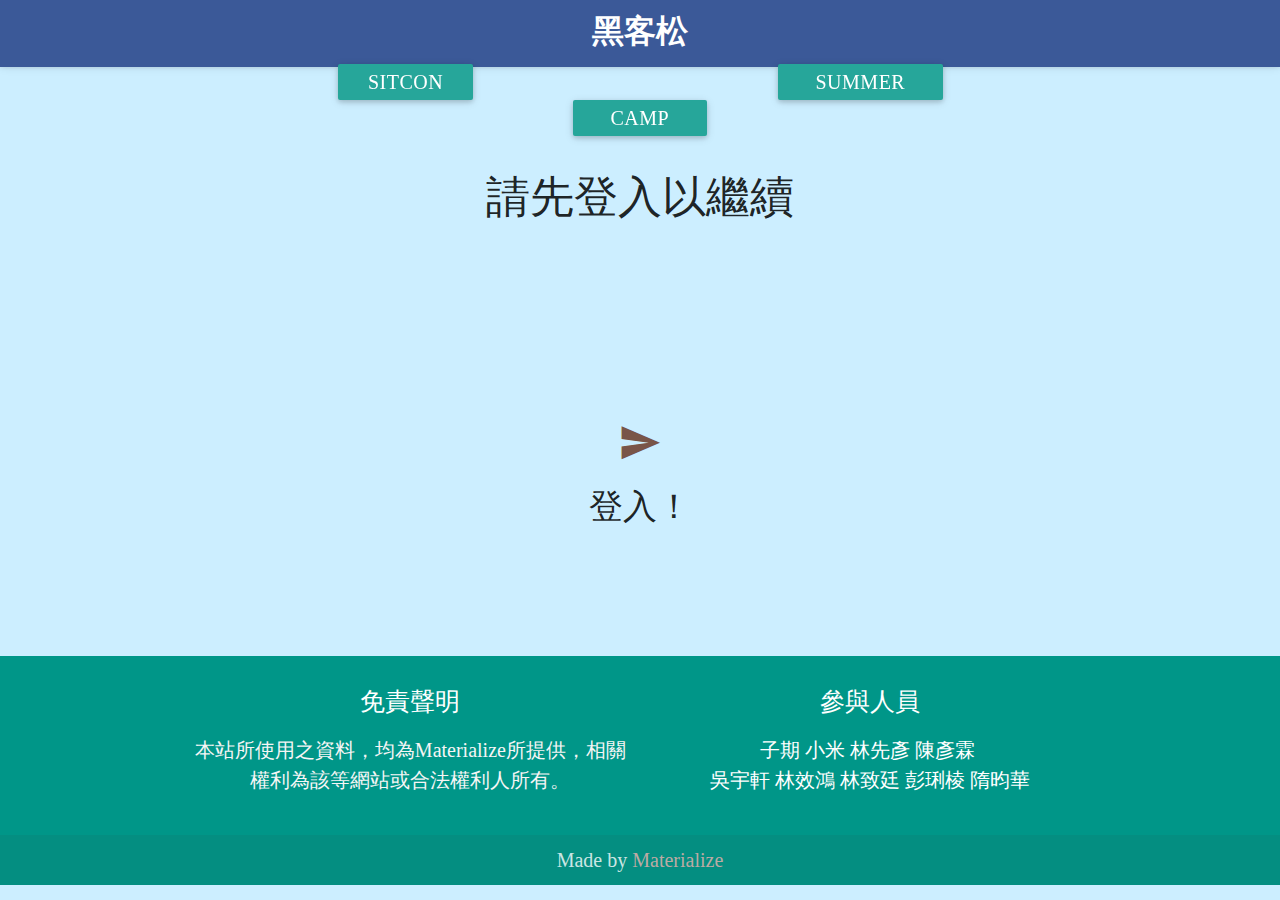
<file: index.html>
<!DOCTYPE html>
<html>
    
    <head>
        <meta charset="utf-8">
        <!-- Compiled and minified CSS -->
        <link rel="stylesheet" href="./css/materialize.min.css">
        <!-- Compiled and minified JavaScript -->
        <script src="./js/materialize.min.js"></script>
	<!--Chart code, need to decide whether to remove it or not-->
        <script src="./js/chart.js"></script>
	<!--jQuery support-->
        <script type="text/javascript" src="./js/jquery-2.1.4.min.js"></script>
        <style type="text/css">

            body {
                background-color:#CCEEFF;
                text-align: center;
                font-size: 20px;
                font-family: "微軟正黑體";
                margin:0;
            }

            nav .brand-logo {
                position: relative;
            }

            .waves-effect {
                margin: 0 150px;
            }

            #facebookblue{
                background-color:#3b5998;
            }

            body > .container {
                min-height: 500px;
            }

        </style>
	<!--check login, if true redirect-->
	<script type="text/javascript">
	function loginredirect(){
		checkLoginState();
		FB.getLoginStatus(function(response){
			if (response.status === 'connected'){
				window.location = './Hackathon/web.html'
			};});}
	</script>
    </head>
    
    <body>
	<!--Facebook api-->
        <script src="./fbapi.js" type="text/javascript"></script>
	
        <nav role="navigation"><div id="facebookblue">
        <a id="logo-container" class="brand-logo" style="color:white; font-weight:bold">黑客松</a></div></nav>

	   <a class="waves-effect waves-light btn">SITCON</a>
	   <a class="waves-effect waves-light btn"><i class="material-icons left"></i>Summer</a>
	   <a class="waves-effect waves-light btn"><i class="material-icons right"></i>Camp</a> 

       <div class="container">
      <div class="row">
      <div class="col s12">
    <div class="section">
	<h3>請先登入以繼續</h3>
      <canvas id="canvas"></canvas>
      <fb:login-button data-size="xlarge" scope="public_profile,user_posts" onlogin="loginredirect();"><div id="status"></div>

      <!--<div class="row">
        <div class="col s12 center">-->
          <h3><i class="mdi-content-send brown-text"></i></h3>
          <h4>登入！</h4>
          <p class="left-align light"></p>
        </div>
      </div>
    </div>
  </div>

  <footer class="page-footer teal">
    <div class="container">
      <div class="row">
        <div class="col l6 s12">
          <h5 class="white-text">免責聲明</h5>
          <p class="grey-text text-lighten-4">本站所使用之資料，均為Materialize所提供，相關權利為該等網站或合法權利人所有。</p>
        </div>
        <div class="col l3 s12">
          <h5 class="white-text">參與人員</h5>
          <ul>
            <li><a class="white-text">子期&nbsp;小米&nbsp;林先彥&nbsp;陳彥霖&nbsp;</li>
            <li><a class="white-text">吳宇軒&nbsp;林效鴻&nbsp;林致廷&nbsp;彭琍棱&nbsp;隋昀華</a></li>
          </ul>
        </div>
      </div>
    </div>
    <div class="footer-copyright">
      <div class="container">
      Made by <a class="brown-text text-lighten-3" href="http://materializecss.com">Materialize</a>
      </div>
    </div>
  </footer>


    </body>

</html>
</file>
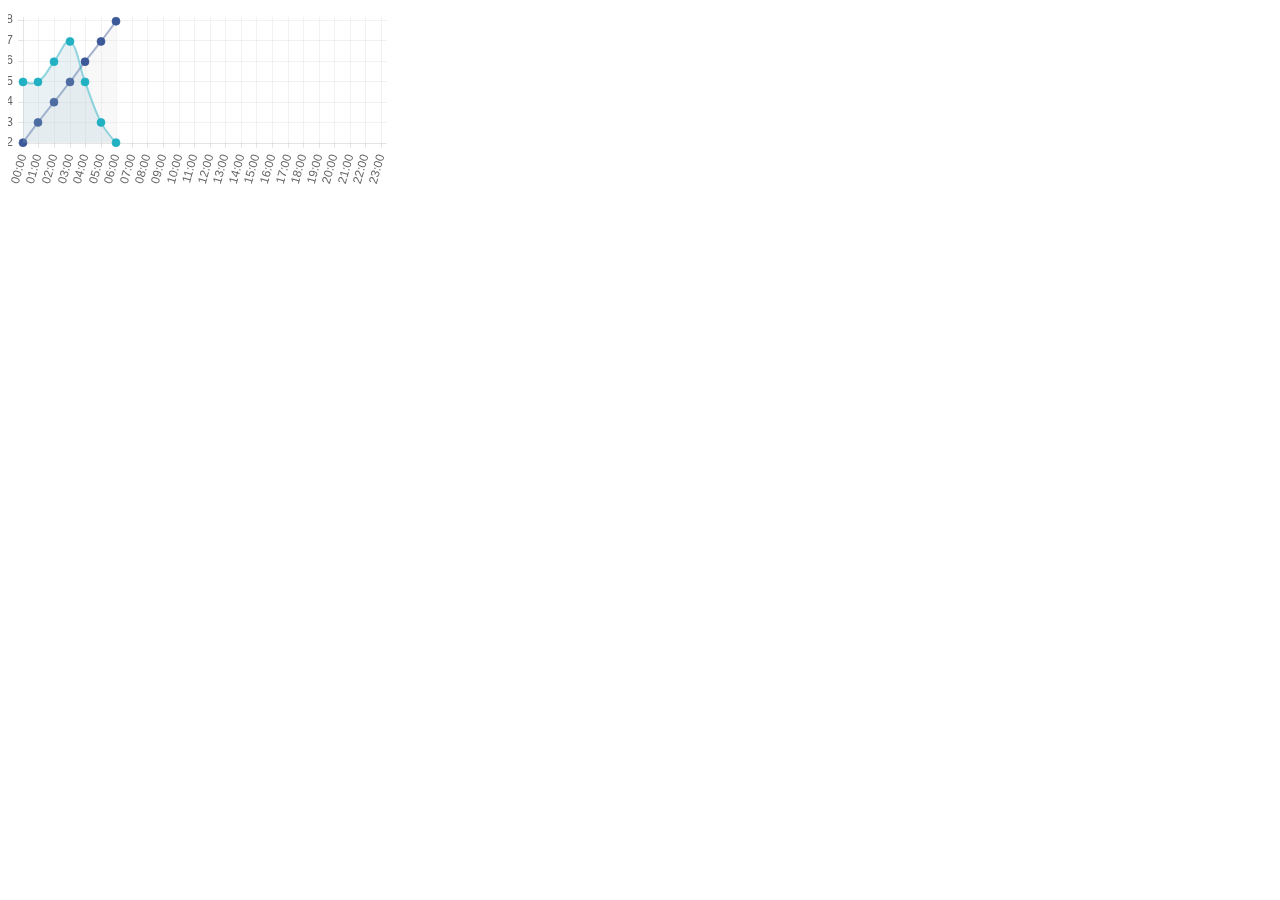
<file: chart_folder/chart.html>
<!doctype html>
<html>
<head>
	<script src="../js/chart.js"></script>
	<script src="../js/jquery-2.1.4.min.js"></script>
</head>
<body>
	<div style="width:30%">
	<div>
		<canvas id="canvas"></canvas>
	</div>
</div>
	<script>
	var likehr=[2,3,4,5,6,7,8];
	var posthr=[5,5,6,7,5,3,2];
	var lineChartData = 
	{
		labels : ["00:00","01:00","02:00","03:00","04:00","05:00","06:00","07:00","08:00","09:00","10:00","11:00","12:00","13:00","14:00","15:00","16:00","17:00","18:00","19:00","20:00","21:00","22:00","23:00"],
		datasets : [
			{
				label: "average likes",
				fillColor : "rgba(220,220,220,0.2)",
				strokeColor : "rgba(59,89,152,0.5)",
				pointColor : "rgba(59,89,152,1)",
				pointStrokeColor : "rgba(59,89,152,0.7)",
				pointHighlightFill : "rgba(59,89,152,0.2)",
				pointHighlightStroke : "rgba(59,89,152,0.2)",
				data : []
			},
			{
				label: "Post Count",
				fillColor : "rgba(151,187,205,0.2)",
				strokeColor : "rgba(33, 177, 195, 0.5)",
				pointColor : "rgba(33, 177, 195, 1)",
				pointStrokeColor : "rgba(33, 177, 195, 0.7)",
				pointHighlightFill : "rgba(33, 177, 195, 0.7)",
				pointHighlightStroke : "rgba(33, 177, 195, 0.7)",
				data : []
				}
			]
	}

			lineChartData.datasets[0].data=likehr;
			lineChartData.datasets[1].data=posthr;
			window.onload = function(){
		var ctx = document.getElementById("canvas").getContext("2d");
		window.myLine = new Chart(ctx).Line(lineChartData, {
			responsive: true
		});
	}
	</script>
</body>
</html>
</file>
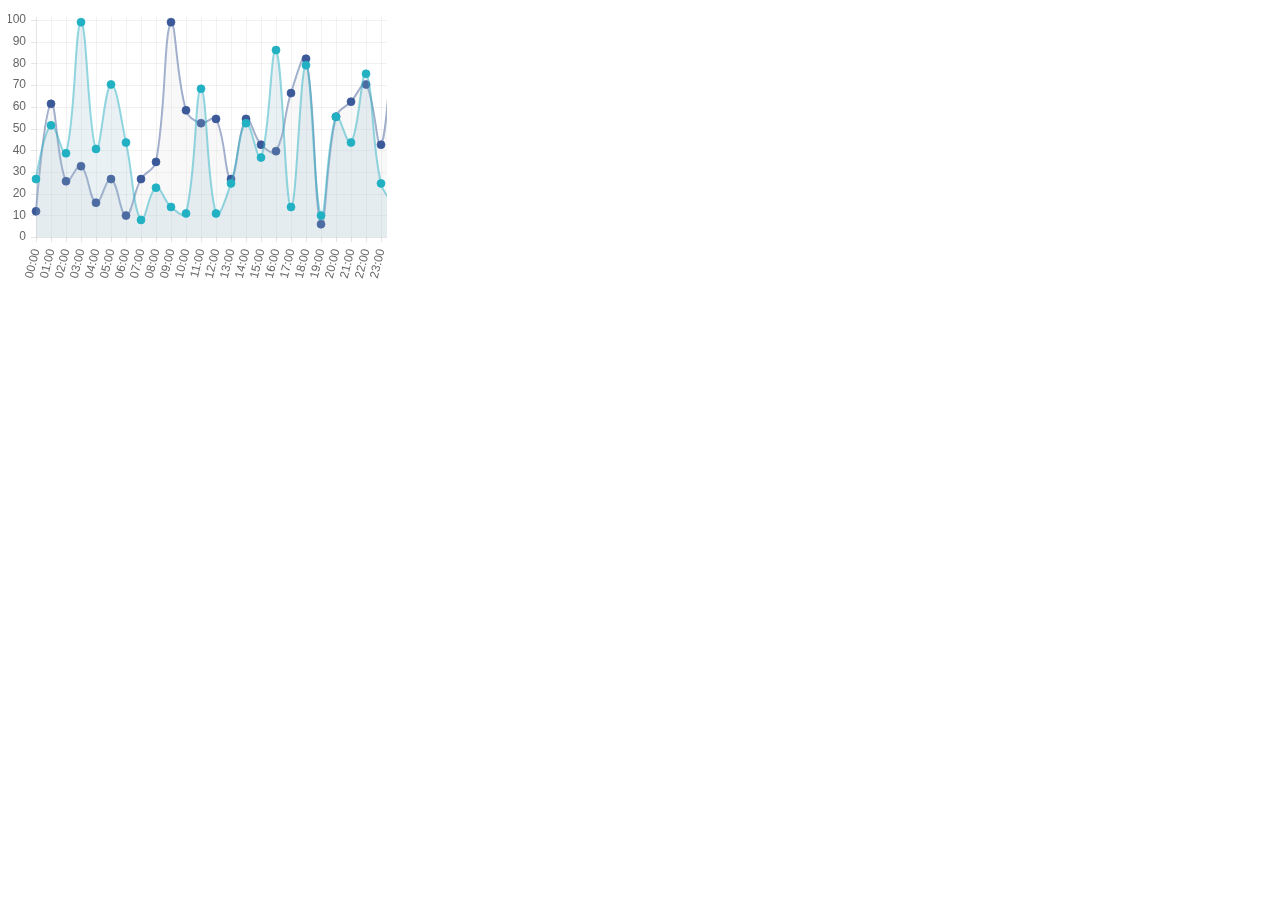
<file: chart_folder/line_c.html>
<!doctype html>
<html>
	<head>
		<title>Line Chart</title>
		<script src="../js/Chart.js"></script>
	</head>
	<body>
		<div style="width:30%">
			<div>
				<canvas id="canvas" height="450" width="600"></canvas>
			</div>
		</div>


	<script>
		var randomScalingFactor = function(){ return Math.round(Math.random()*100)};
		var lineChartData = {
			labels : ["00:00","01:00","02:00","03:00","04:00","05:00","06:00","07:00","08:00","09:00","10:00","11:00","12:00","13:00","14:00","15:00","16:00","17:00","18:00","19:00","20:00","21:00","22:00","23:00"],
			datasets : [
				{
					label: "average likes",
					fillColor : "rgba(220,220,220,0.2)",
					strokeColor : "rgba(59,89,152,0.5)",
					pointColor : "rgba(59,89,152,1)",
					pointStrokeColor : "rgba(59,89,152,0.7)",
					pointHighlightFill : "rgba(59,89,152,0.2)",
					pointHighlightStroke : "rgba(59,89,152,0.2)",
					data : [randomScalingFactor(),randomScalingFactor(),randomScalingFactor(),randomScalingFactor(),randomScalingFactor(),randomScalingFactor(),randomScalingFactor(),randomScalingFactor(),randomScalingFactor(),randomScalingFactor(),randomScalingFactor(),randomScalingFactor(),randomScalingFactor(),randomScalingFactor(),randomScalingFactor(),randomScalingFactor(),randomScalingFactor(),randomScalingFactor(),randomScalingFactor(),randomScalingFactor(),randomScalingFactor(),randomScalingFactor(),randomScalingFactor(),randomScalingFactor(),randomScalingFactor(),randomScalingFactor(),randomScalingFactor()]
				},
				{
					label: "Post Count",
					fillColor : "rgba(151,187,205,0.2)",
					strokeColor : "rgba(33, 177, 195, 0.5)",
					pointColor : "rgba(33, 177, 195, 1)",
					pointStrokeColor : "rgba(33, 177, 195, 0.7)",
					pointHighlightFill : "rgba(33, 177, 195, 0.7)",
					pointHighlightStroke : "rgba(33, 177, 195, 0.7)",
					data : [randomScalingFactor(),randomScalingFactor(),randomScalingFactor(),randomScalingFactor(),randomScalingFactor(),randomScalingFactor(),randomScalingFactor(),randomScalingFactor(),randomScalingFactor(),randomScalingFactor(),randomScalingFactor(),randomScalingFactor(),randomScalingFactor(),randomScalingFactor(),randomScalingFactor(),randomScalingFactor(),randomScalingFactor(),randomScalingFactor(),randomScalingFactor(),randomScalingFactor(),randomScalingFactor(),randomScalingFactor(),randomScalingFactor(),randomScalingFactor(),randomScalingFactor(),randomScalingFactor(),randomScalingFactor()]
				}
			]

		}

	window.onload = function(){
		var ctx = document.getElementById("canvas").getContext("2d");
		window.myLine = new Chart(ctx).Line(lineChartData, {
			responsive: true
		});
	}


	</script>
	</body>
</html>
</file>
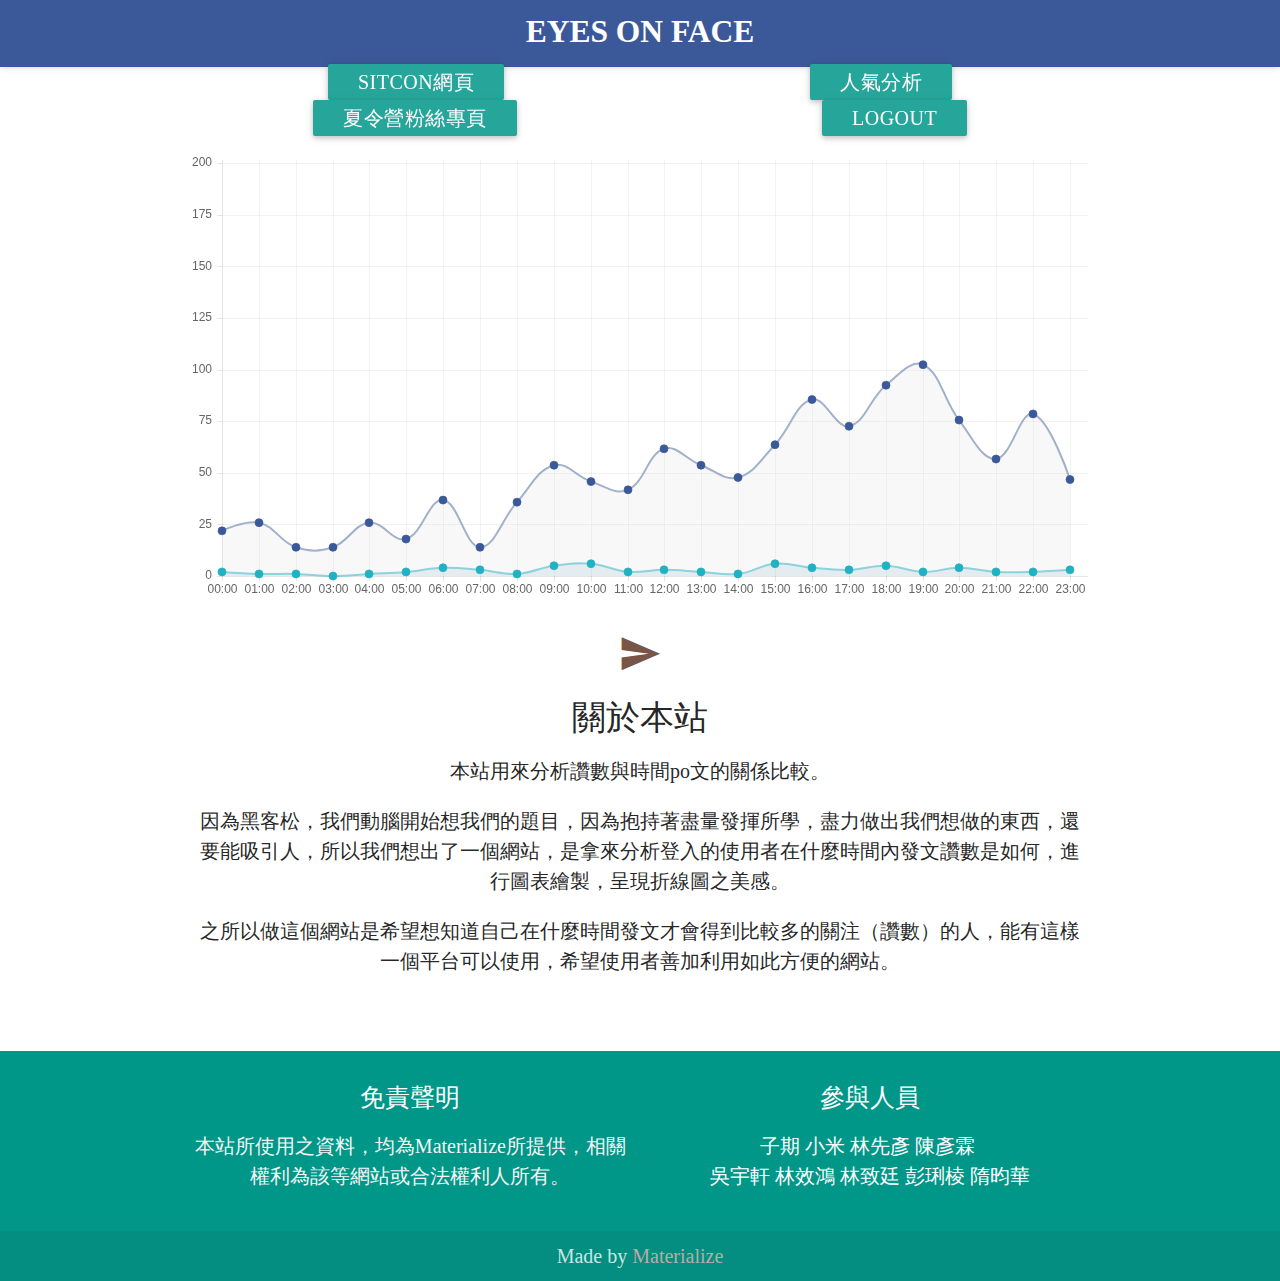
<file: Hackathon/web.html>
<!DOCTYPE html>
<html>
    
    <head>
        <meta charset="utf-8">
        <!-- Compiled and minified CSS -->
        <link rel="stylesheet" href="../css/materialize.min.css">
	<script src="/js/jquery-2.1.4.min.js"></script>
        <!-- Compiled and minified JavaScript -->
        <script src="/js/materialize.min.js"></script>
        <script src="/js/chart.js"></script>
        
        <style type="text/css">

            body {
                background-color:#FFF;
                text-align: center;
                font-size: 20px;
                font-family: "微軟正黑體";
                margin:0;
            }

            nav .brand-logo {
                position: relative;
            }

            .waves-effect {
                margin: 0 150px;
            }

            #facebookblue{
                background-color:#3b5998;
            }

            body > .container {
                min-height: 500px;
            }

        </style>
<script type="text/javascript">
function logout(){FB.logout(function(response){response.authResponse.accessToken});
setTimeout(function(){
        FB.getLoginStatus(function(response){
                if (response.status !== 'connected'){
                        window.location = '../index.html'}});},2000);}
function checkstatus(){
setTimeout(function(){
        $('body').append('<img src="Processing.gif"></img>');
        FB.getLoginStatus(function(response){
                if (response.status !== 'connected'){
                        
                        window.location = '../index.html';}});},0);}

</script>
    </head>
    
    <body onload="checkstatus();">
        <script src="../fbapi.js" type="text/javascript"></script>
        <nav role="navigation"><div id="facebookblue">
        <a id="logo-container" class="brand-logo" style="color:white; font-weight:bold">EYES ON FACE</a></div></nav>

	   <a class="waves-effect waves-light btn" href="http://sitcon.camp/2015/">SITCON網頁</a>
	   <a class="waves-effect waves-light btn">人氣分析</a>
	   <a class="waves-effect waves-light btn" href="https://www.facebook.com/SITCONCamp">夏令營粉絲專頁</a> 
<a class="waves-effect waves-ligt btn" onclick="logout()" value="Logout">Logout</a>
       <div class="container">
    <div class="section">
      <canvas id="canvas"></canvas>
      <!--add chart script begin-->
      <script>
  var likehr=[2,3,4,5,6,7,8];
  var posthr=[5,5,6,7,5,3,2];
  var lineChartData = 
  {
    labels : ["00:00","01:00","02:00","03:00","04:00","05:00","06:00","07:00","08:00","09:00","10:00","11:00","12:00","13:00","14:00","15:00","16:00","17:00","18:00","19:00","20:00","21:00","22:00","23:00"],
    datasets : [
      {
        label: "average likes",
        fillColor : "rgba(220,220,220,0.2)",
        strokeColor : "rgba(59,89,152,0.5)",
        pointColor : "rgba(59,89,152,1)",
        pointStrokeColor : "rgba(59,89,152,0.7)",
        pointHighlightFill : "rgba(59,89,152,0.2)",
        pointHighlightStroke : "rgba(59,89,152,0.2)",
        data : [22,26,14,14,26,18,37,14,36,54,46,42,62,54,48,64,86,73,93,103,76,57,79,47]
      },
      {
        label: "Post Count",
        fillColor : "rgba(151,187,205,0.2)",
        strokeColor : "rgba(33, 177, 195, 0.5)",
        pointColor : "rgba(33, 177, 195, 1)",
        pointStrokeColor : "rgba(33, 177, 195, 0.7)",
        pointHighlightFill : "rgba(33, 177, 195, 0.7)",
        pointHighlightStroke : "rgba(33, 177, 195, 0.7)",
        data : [2,1,1,0,1,2,4,3,1,5,6,2,3,2,1,6,4,3,5,2,4,2,2,3]
        }
      ]
  }

      //lineChartData.datasets[0].data=likehr;
      //lineChartData.datasets[1].data=posthr;
      window.onload = function(){
    var ctx = document.getElementById("canvas").getContext("2d");
    window.myLine = new Chart(ctx).Line(lineChartData, {
      responsive: true
    });
  }
  </script>
  <!-- chart script end-->
      <div class="row">
        <div class="col s12 center">
          <h3><i class="mdi-content-send brown-text"></i></h3>
          <h4>關於本站</h4>
          <p class="">本站用來分析讚數與時間po文的關係比較。</p>
          <p class="">因為黑客松，我們動腦開始想我們的題目，因為抱持著盡量發揮所學，盡力做出我們想做的東西，還要能吸引人，所以我們想出了一個網站，是拿來分析登入的使用者在什麼時間內發文讚數是如何，進行圖表繪製，呈現折線圖之美感。</p>
          <p class="">之所以做這個網站是希望想知道自己在什麼時間發文才會得到比較多的關注（讚數）的人，能有這樣一個平台可以使用，希望使用者善加利用如此方便的網站。</p>
        </div>
      </div>
    </div>
  </div>

  <footer class="page-footer teal">
    <div class="container">
      <div class="row">
        <div class="col l6 s12">
          <h5 class="white-text">免責聲明</h5>
          <p class="grey-text text-lighten-4">本站所使用之資料，均為Materialize所提供，相關權利為該等網站或合法權利人所有。</p>
        </div>
        <div class="col l3 s12">
          <h5 class="white-text">參與人員</h5>
          <ul>
            
            <li><a class="white-text">子期&nbsp;小米&nbsp;林先彥&nbsp;陳彥霖&nbsp;</a></li>
              <li><a class="white-text">吳宇軒&nbsp;林效鴻&nbsp;林致廷&nbsp;彭琍棱&nbsp;隋昀華</a></li>
          </ul>
        </div>
      </div>
    </div>
    <div class="footer-copyright">
      <div class="container">
      Made by <a class="brown-text text-lighten-3" href="http://materializecss.com">Materialize</a>
      </div>
    </div>
  </footer>


    </body>

</html>
</file>
